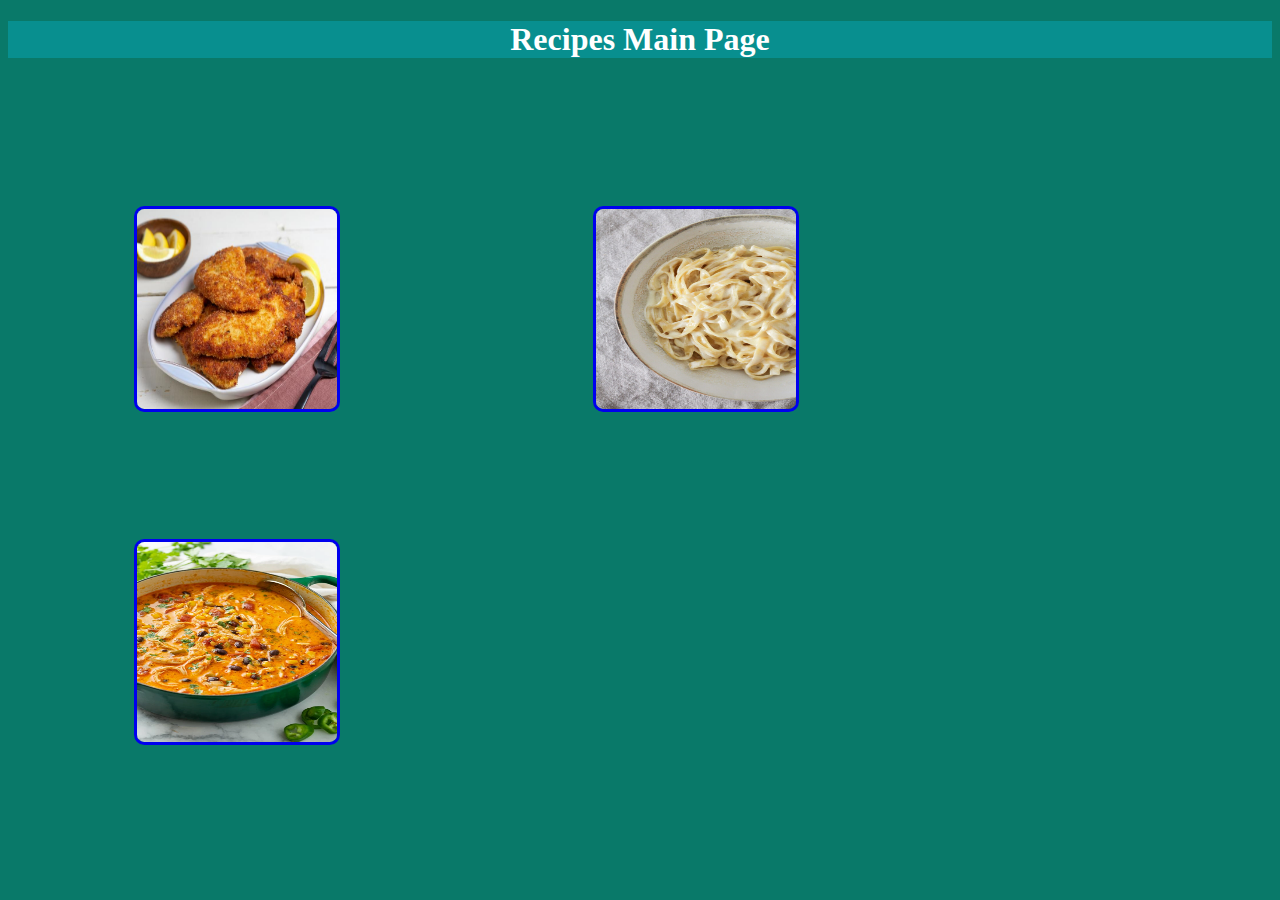
<file: index.html>
<!DOCTYPE html>
<html lang="en">
<head>
    <meta charset="UTF-8">
    <meta http-equiv="X-UA-Compatible" content="IE=edge">
    <meta name="viewport" content="width=device-width, initial-scale=1.0">
    <link href="css/homepage.css" rel="stylesheet">
    <title>Recipes</title>
</head>
<body>
    <div class="pageTitle">
        <h1>Recipes Main Page</h1>
    </div>
    <a href="recipes/chicken.html"><img src="images/cutlet.jpeg" alt="Chicken Cutlets" title="Chicken Cutlets"></a>
    <a href="recipes/alfredo.html"><img src="images/alfredo.jpeg" alt="Fettuccine Alfredo" title="Fettuccine Alfredo"></a>
    <a href="recipes/soup.html"><img src="images/soup.jpeg" alt="Enchilada Soup" title="Enchilada Soup"></a>
</body>
</html>
</file>
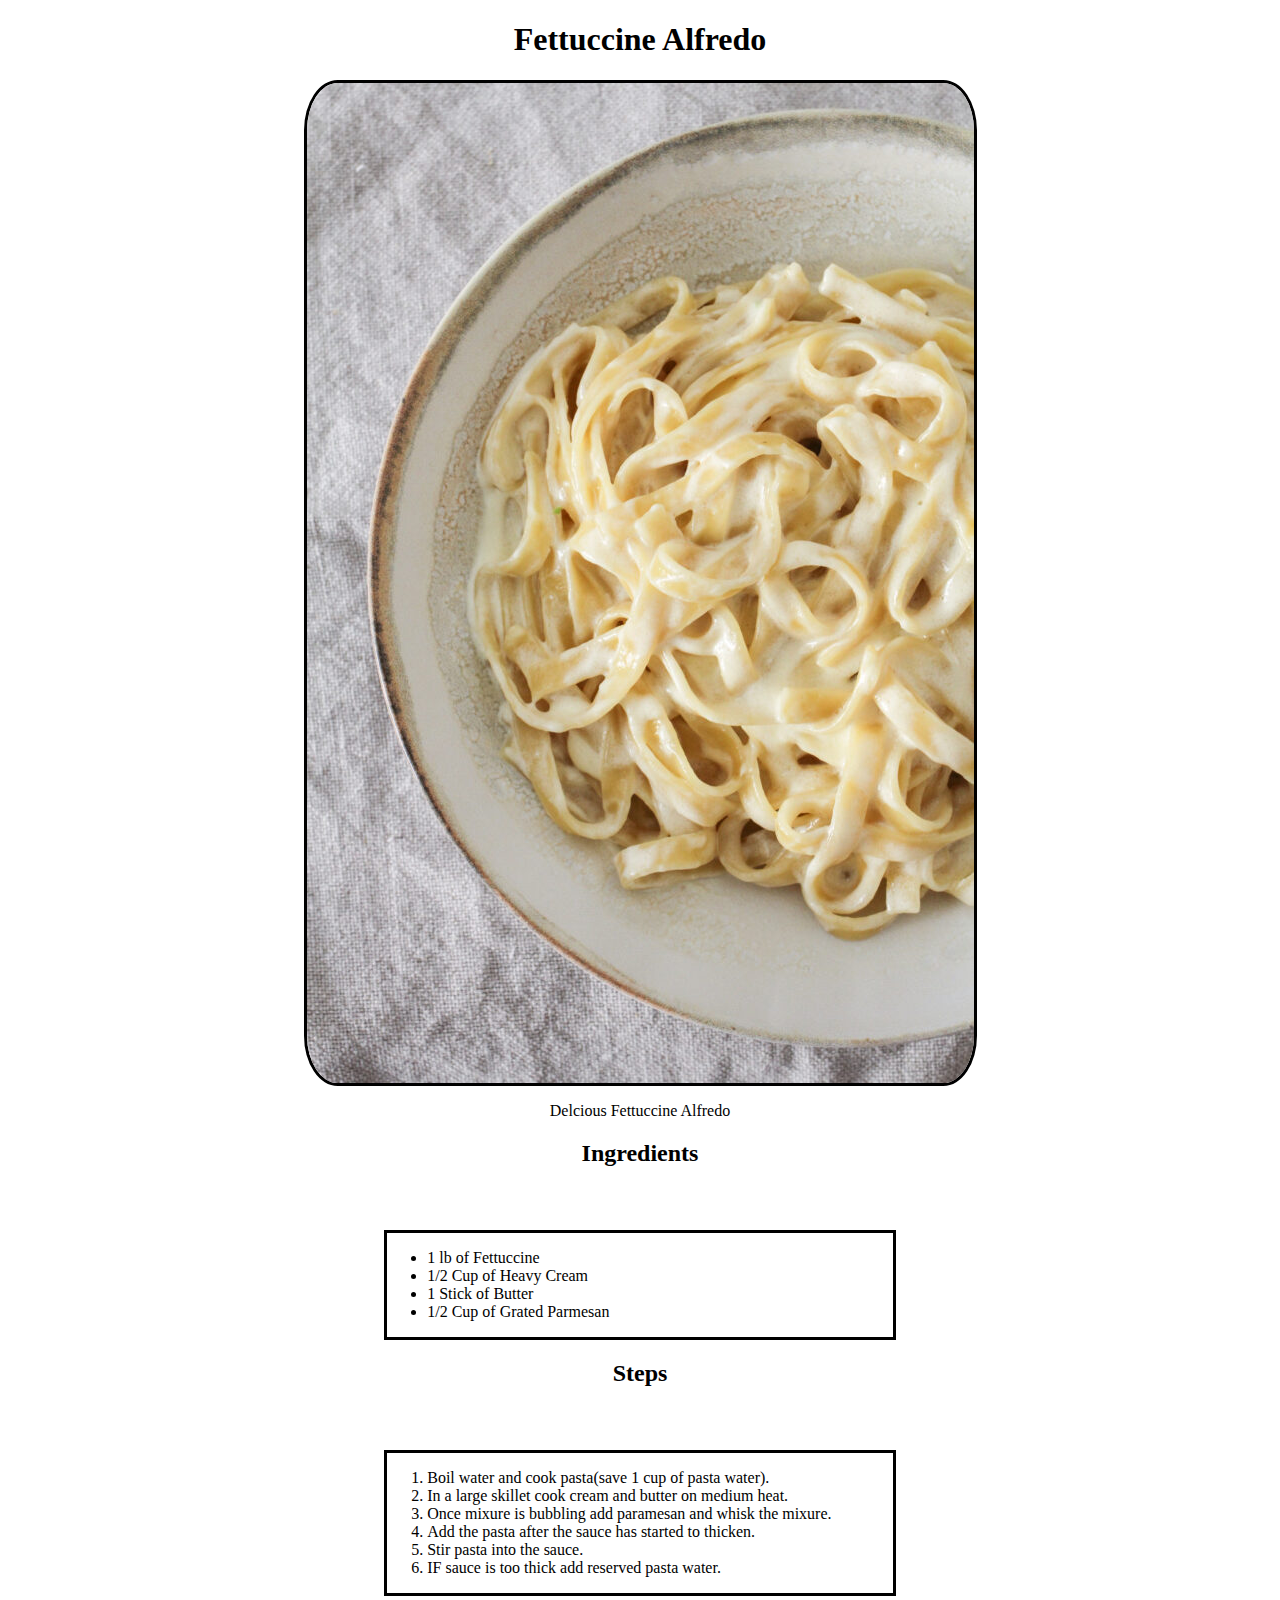
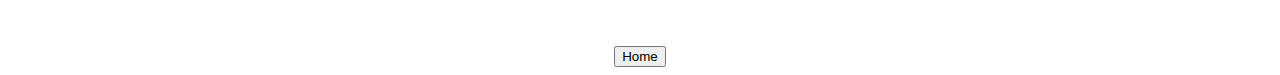
<file: recipes/alfredo.html>
<!DOCTYPE html>
<html lang="en">
<head>
    <meta charset="UTF-8">
    <meta http-equiv="X-UA-Compatible" content="IE=edge">
    <meta name="viewport" content="width=device-width, initial-scale=1.0">
    <link href="../css/alfredo.css" rel="stylesheet">
    <title>Fettuccine Alfredo</title>
</head>
<body>
    <h1>Fettuccine Alfredo</h1>

    <img src="../images/alfredo.jpeg" alt="Fettuccine Alfredo">
    <p class="center">Delcious Fettuccine Alfredo</p>
    <h2 class="center">Ingredients</h2>
    <div id="Ingredients">
        <ul>
            <li>1 lb of Fettuccine</li>
            <li>1/2 Cup of Heavy Cream</li>
            <li>1 Stick of Butter</li>
            <li>1/2 Cup of Grated Parmesan</li>
        </ul>
    </div>
    <h2 class="center">Steps</h2>
    <div id="Steps">
        <ol>
            <li>Boil water and cook pasta(save 1 cup of pasta water).</li>
            <li>In a large skillet cook cream and butter on medium heat.</li>
            <li>Once mixure is bubbling add paramesan and whisk the mixure.</li>
            <li>Add the pasta after the sauce has started to thicken.</li>
            <li>Stir pasta into the sauce.</li>
            <li>IF sauce is too thick add reserved pasta water.</li>
        </ol>
    </div>
    <div class="home"> 
        <a href="../index.html"><button>Home</button></a>
    </div>
</body>
</html>
</file>
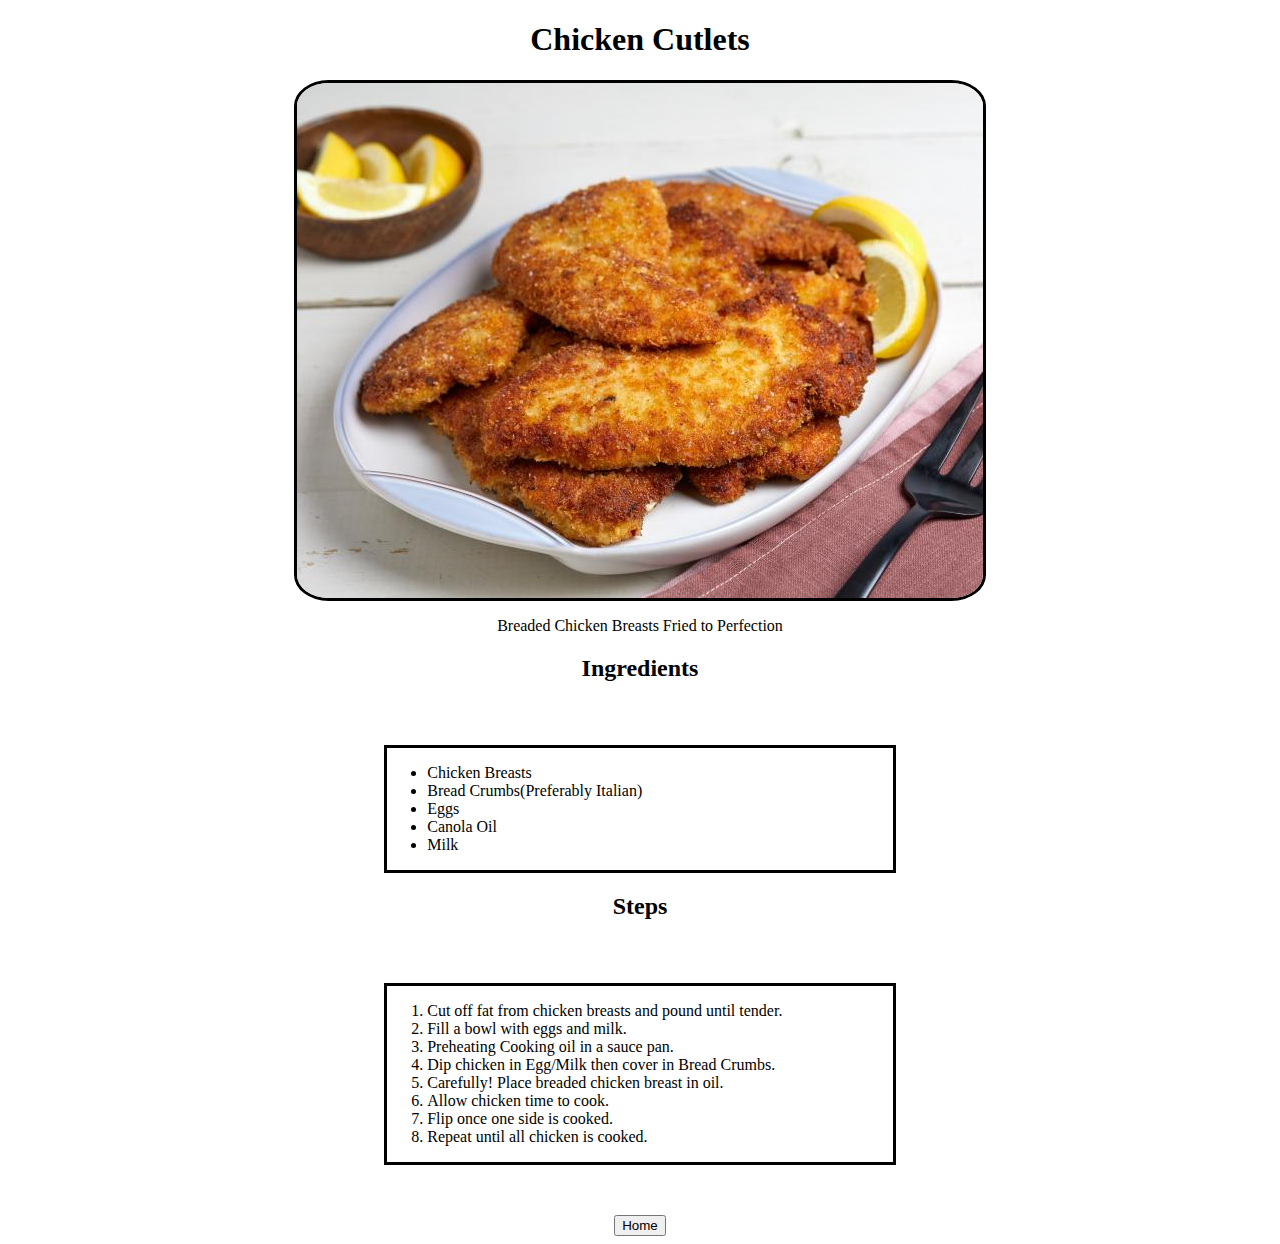
<file: recipes/chicken.html>
<!DOCTYPE html>
<html lang="en">
<head>
    <meta charset="UTF-8">
    <meta http-equiv="X-UA-Compatible" content="IE=edge">
    <meta name="viewport" content="width=device-width, initial-scale=1.0">
    <link href="../css/chicken.css" rel="stylesheet">
    <title>Chicken Cutlets</title>
</head>
<body>
    <h1>Chicken Cutlets</h1>

    <img src="../images/cutlet.jpeg" alt="Chicken Cutlets">
    <p class="center">Breaded Chicken Breasts Fried to Perfection</p>
    <h2 class="center">Ingredients</h2>
    <div id="Ingredients">
        <ul>
            <li>Chicken Breasts</li>
            <li>Bread Crumbs(Preferably Italian)</li>
            <li>Eggs</li>
            <li>Canola Oil</li>
            <li>Milk</li>
        </ul>
    </div>
    <h2 class="center">Steps</h2>
    <div id="Steps">
        <ol>
            <li>Cut off fat from chicken breasts and pound until tender.</li>
            <li>Fill a bowl with eggs and milk.</li>
            <li>Preheating Cooking oil in a sauce pan.</li>
            <li>Dip chicken in Egg/Milk then cover in Bread Crumbs.</li>
            <li>Carefully! Place breaded chicken breast in oil.</li>
            <li>Allow chicken time to cook.</li>
            <li>Flip once one side is cooked.</li>
            <li>Repeat until all chicken is cooked.</li>
        </ol>
    </div>
    <div class="home"> 
        <a href="../index.html"><button>Home</button></a>
    </div>
</body>
</html>
</file>
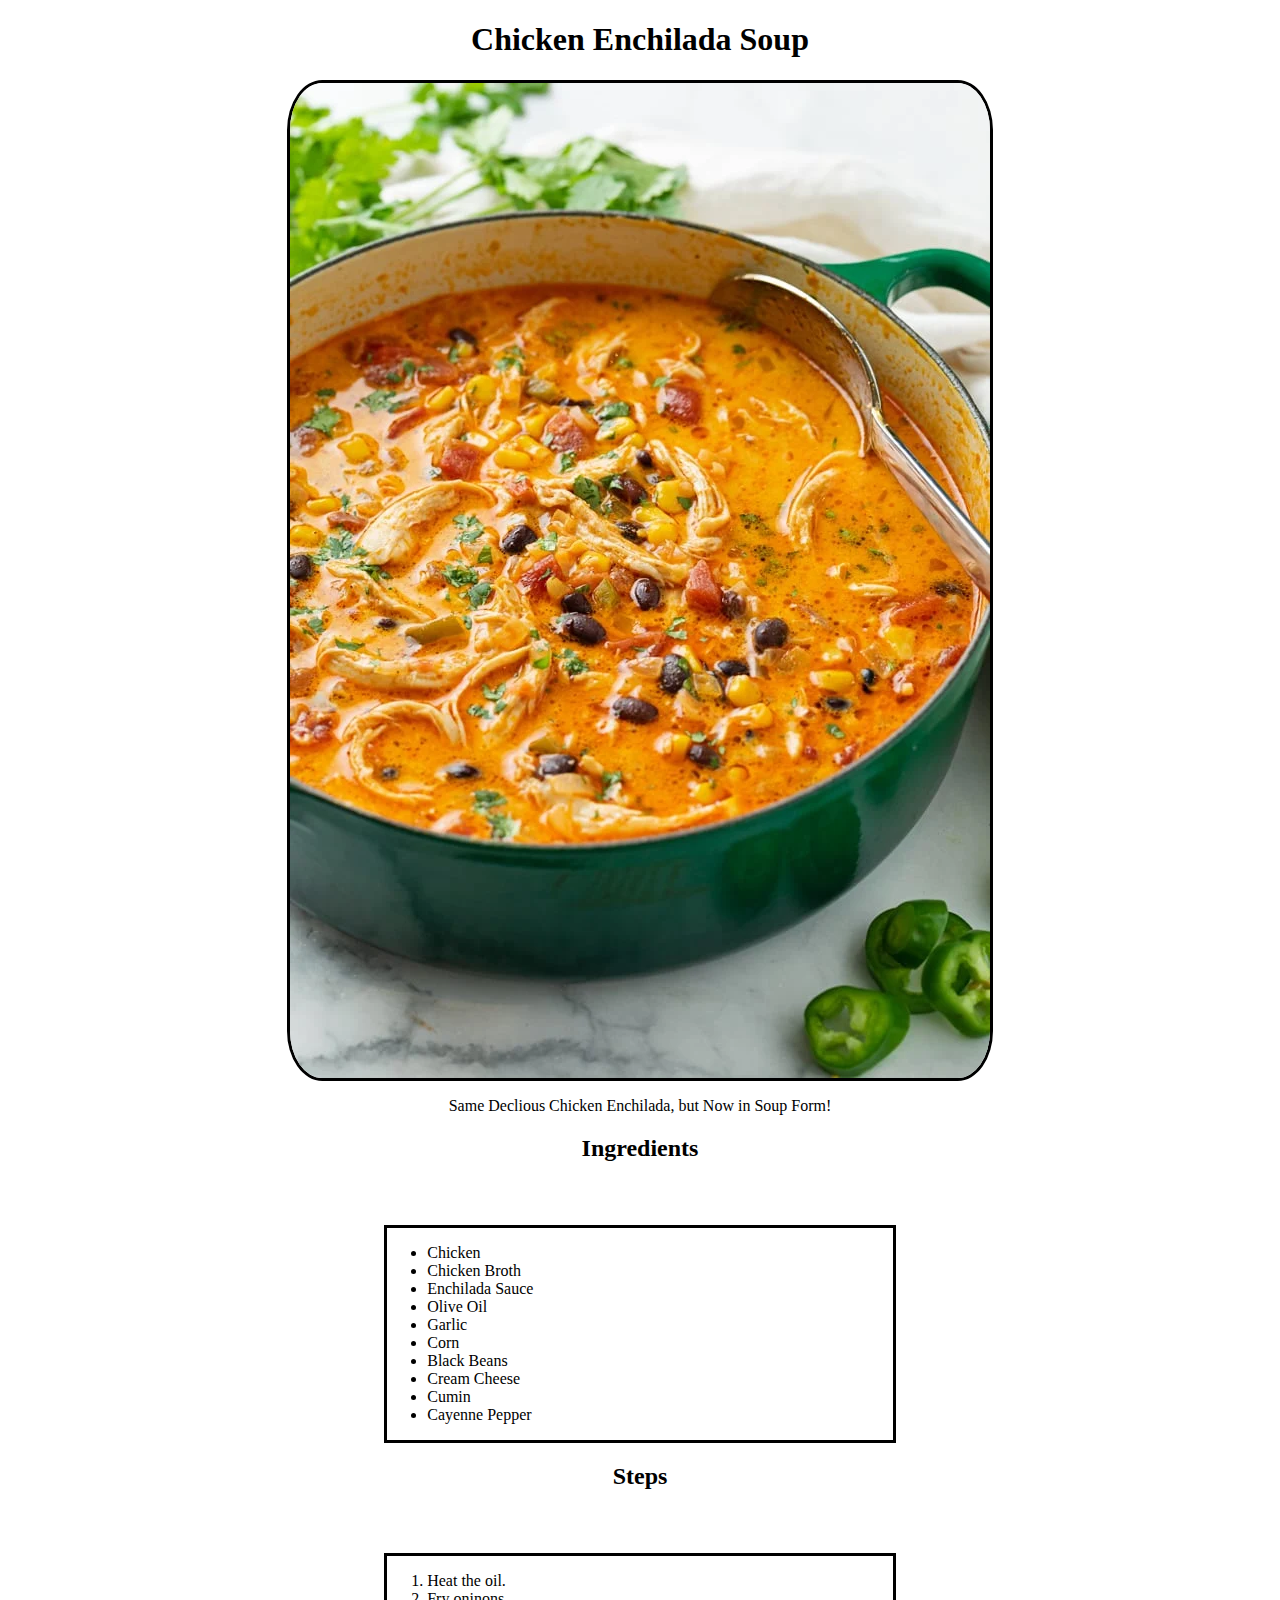
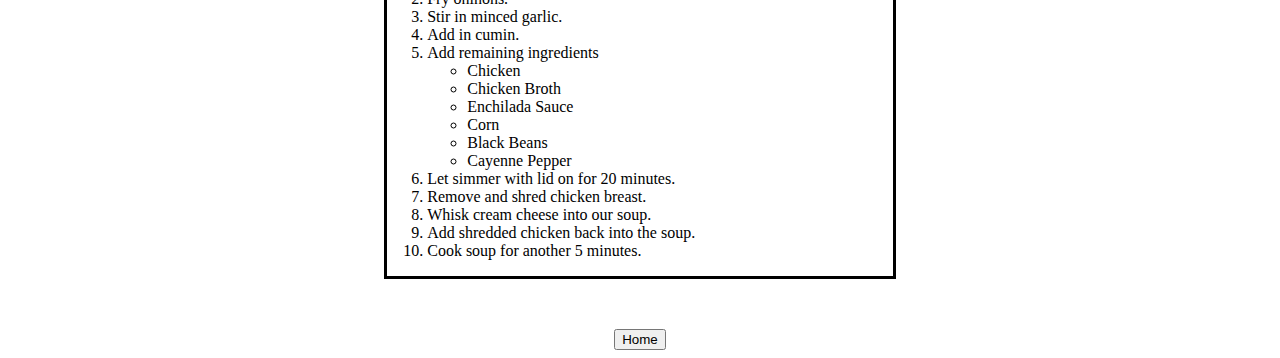
<file: recipes/soup.html>
<!DOCTYPE html>
<html lang="en">
<head>
    <meta charset="UTF-8">
    <meta http-equiv="X-UA-Compatible" content="IE=edge">
    <meta name="viewport" content="width=device-width, initial-scale=1.0">
    <link href="../css/soup.css" rel="stylesheet">
    <title>Chicken Enchilada Soup</title>
</head>
<body>
    <h1>Chicken Enchilada Soup</h1>

    <img src="../images/soup.jpeg" alt="Fettuccine Alfredo">
    <p class="center">Same Declious Chicken Enchilada, but Now in Soup Form!</p>
    <h2 class="center">Ingredients</h2>
    <div id="Ingredients">
        <ul>
            <li>Chicken</li>
            <li>Chicken Broth</li>
            <li>Enchilada Sauce</li>
            <li>Olive Oil</li>
            <li>Garlic</li>
            <li>Corn</li>
            <li>Black Beans</li>
            <li>Cream Cheese</li>
            <li>Cumin</li>
            <li>Cayenne Pepper</li>
        </ul>
    </div>
    <h2 class="center">Steps</h2>
    <div id="Steps">
        <ol>
            <li>Heat the oil.</li>
            <li>Fry oninons.</li>
            <li>Stir in minced garlic.</li>
            <li>Add in cumin.</li>
            <li>Add remaining ingredients</li>
            <ul>
                <li>Chicken</li>
                <li>Chicken Broth</li>
                <li>Enchilada Sauce</li>
                <li>Corn</li>
                <li>Black Beans</li>
                <li>Cayenne Pepper</li>
            </ul>
            <li>Let simmer with lid on for 20 minutes.</li>
            <li>Remove and shred chicken breast.</li>
            <li>Whisk cream cheese into our soup.</li>
            <li>Add shredded chicken back into the soup.</li>
            <li>Cook soup for another 5 minutes.</li>
        </ol>
    </div>
    <div class="home"> 
        <a href="../index.html"><button>Home</button></a>
    </div>
</body>
</html>
</file>
<file: css/homepage.css>
h1 {
    text-align: center;
    color: white;
}

.pageTitle {
    width: 100%;
    background-color: rgb(8, 143, 143);
}

img {
    display: block;
    margin-left: auto;
    margin-right: auto;
    border: solid;
    border-radius: 5%;
    height: 200px;
    width: 200px;
    max-height: 200px;
    max-width: 200px;
    float: left;
    margin-left: 10%;
    margin-right: 10%;
    margin-top: 10%;
}

body {
    background-color: rgb(9, 121, 105);
}
</file>
<file: css/alfredo.css>
h1 {
    text-align:center;
}

img {
    display: block;
    margin-left: auto;
    margin-right: auto;
    border: solid;
    border-radius: 5%;
}

.center {
    text-align: center;
}

#Ingredients, #Steps {
    Margin-top: 5%;
    border: solid;
    width: 40%;
    margin-left: auto;
    margin-right: auto;
}

.home {
    margin-top: 50px;
    text-align: center;
}
</file>
<file: css/chicken.css>
h1 {
    text-align:center;
}

img {
    display: block;
    margin-left: auto;
    margin-right: auto;
    border: solid;
    border-radius: 5%;
}

.center {
    text-align: center;
}

#Ingredients, #Steps {
    Margin-top: 5%;
    border: solid;
    width: 40%;
    margin-left: auto;
    margin-right: auto;
}

.home {
    margin-top: 50px;
    text-align: center;
}
</file>
<file: css/soup.css>
h1 {
    text-align:center;
}

img {
    display: block;
    margin-left: auto;
    margin-right: auto;
    border: solid;
    border-radius: 5%;
}

.center {
    text-align: center;
}

#Ingredients, #Steps {
    Margin-top: 5%;
    border: solid;
    width: 40%;
    margin-left: auto;
    margin-right: auto;
}

.home {
    margin-top: 50px;
    text-align: center;
}
</file>
